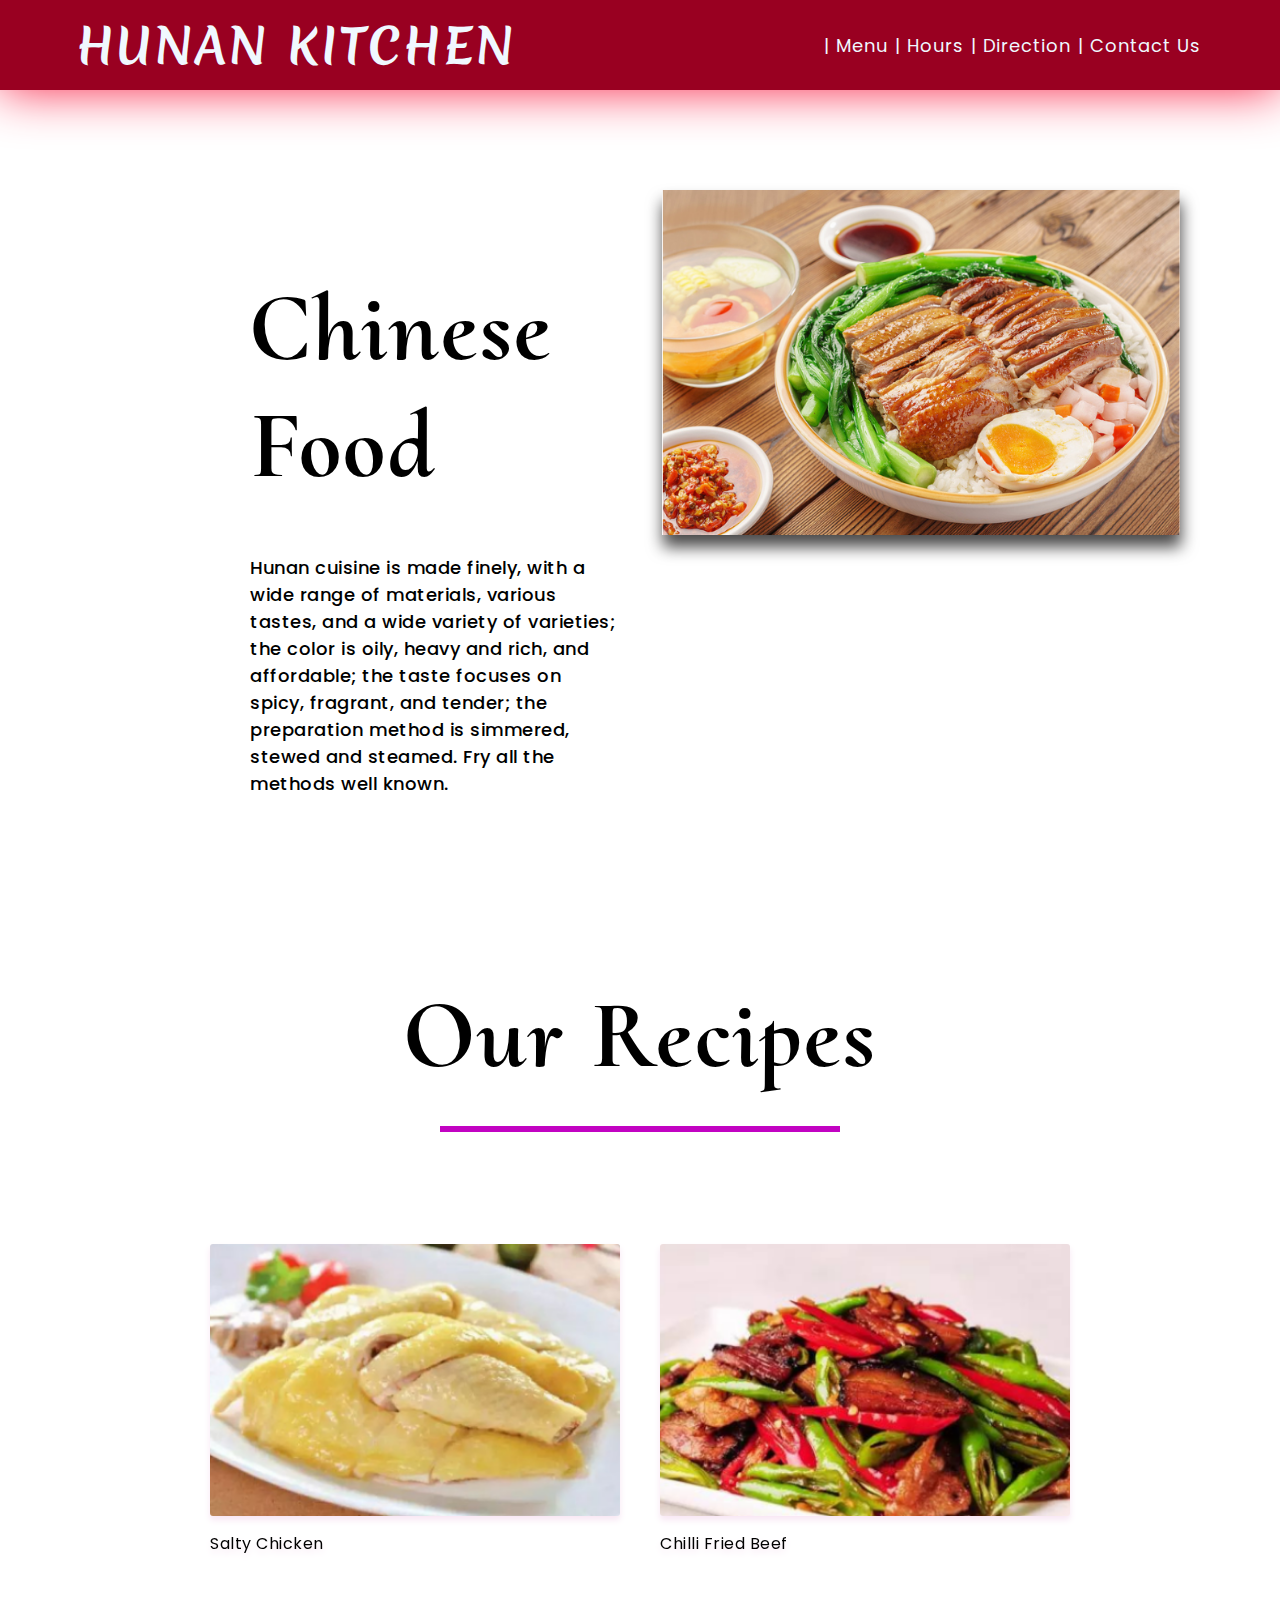
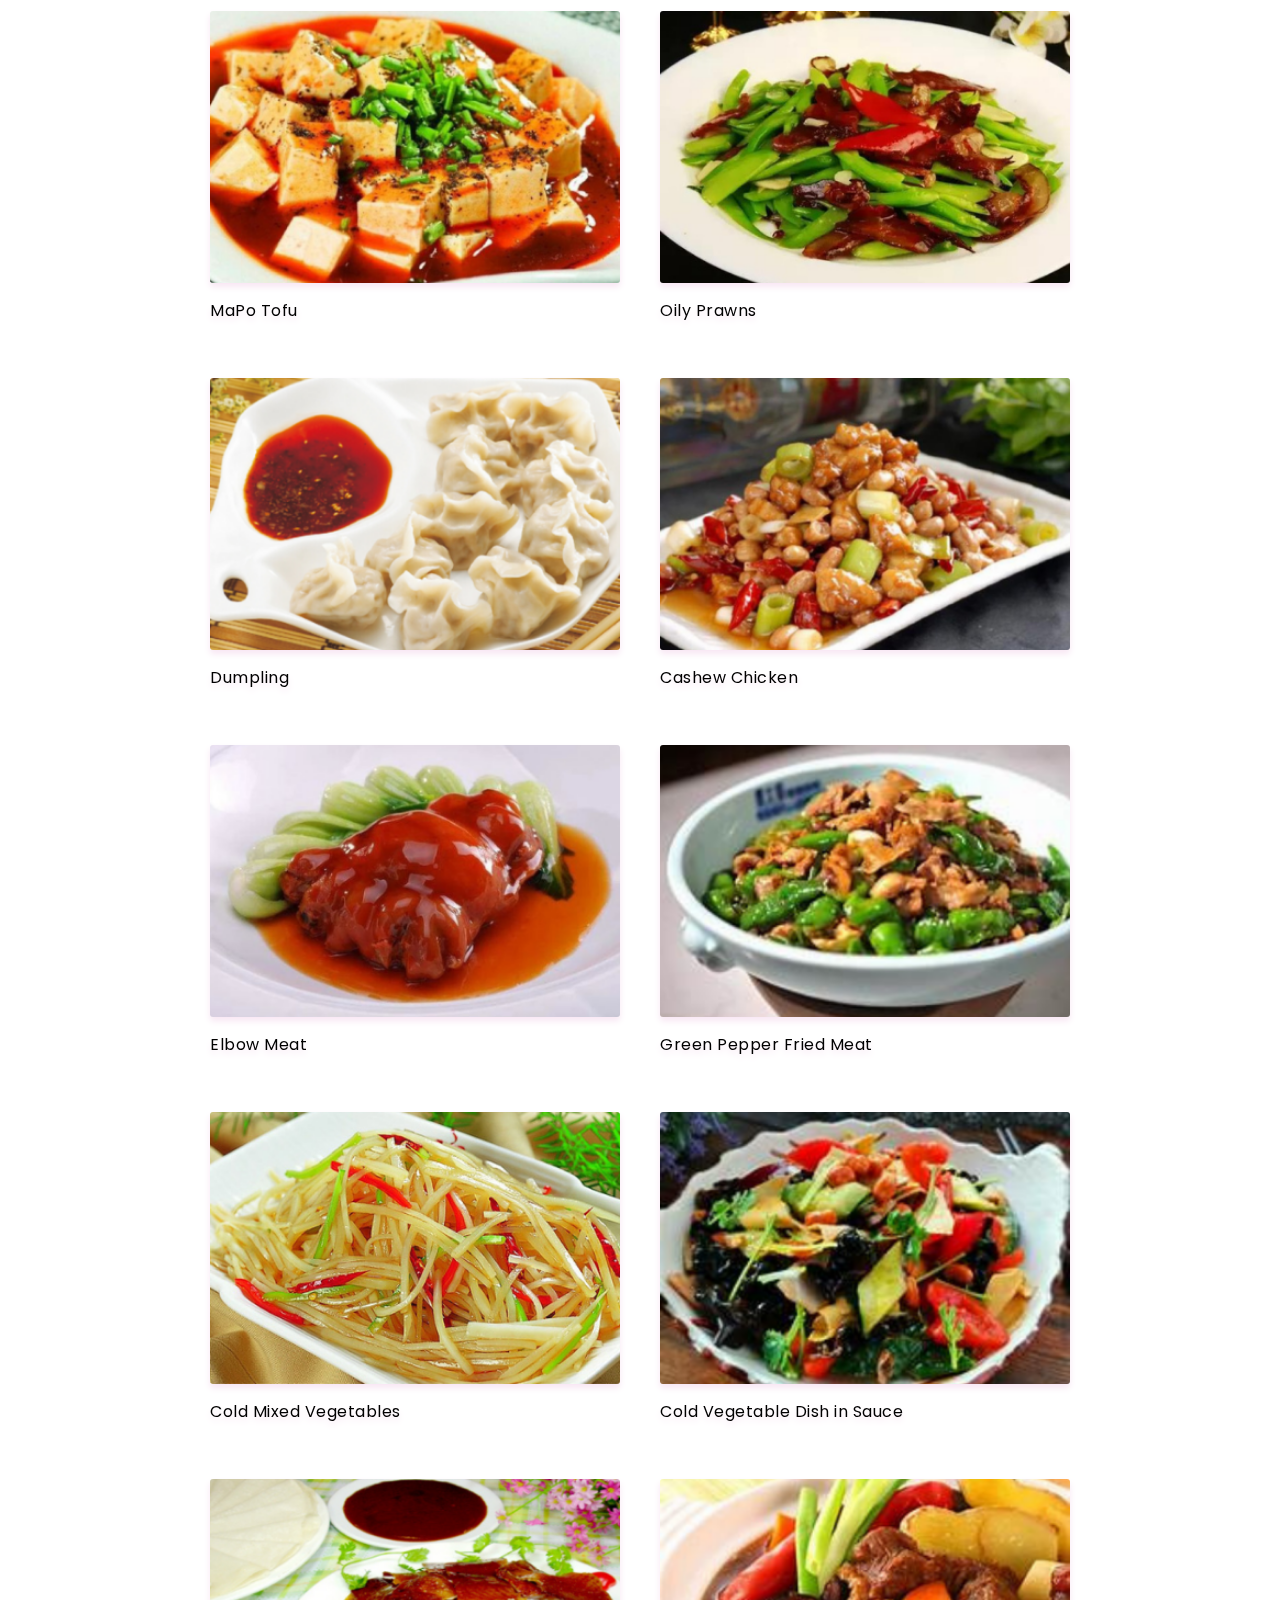
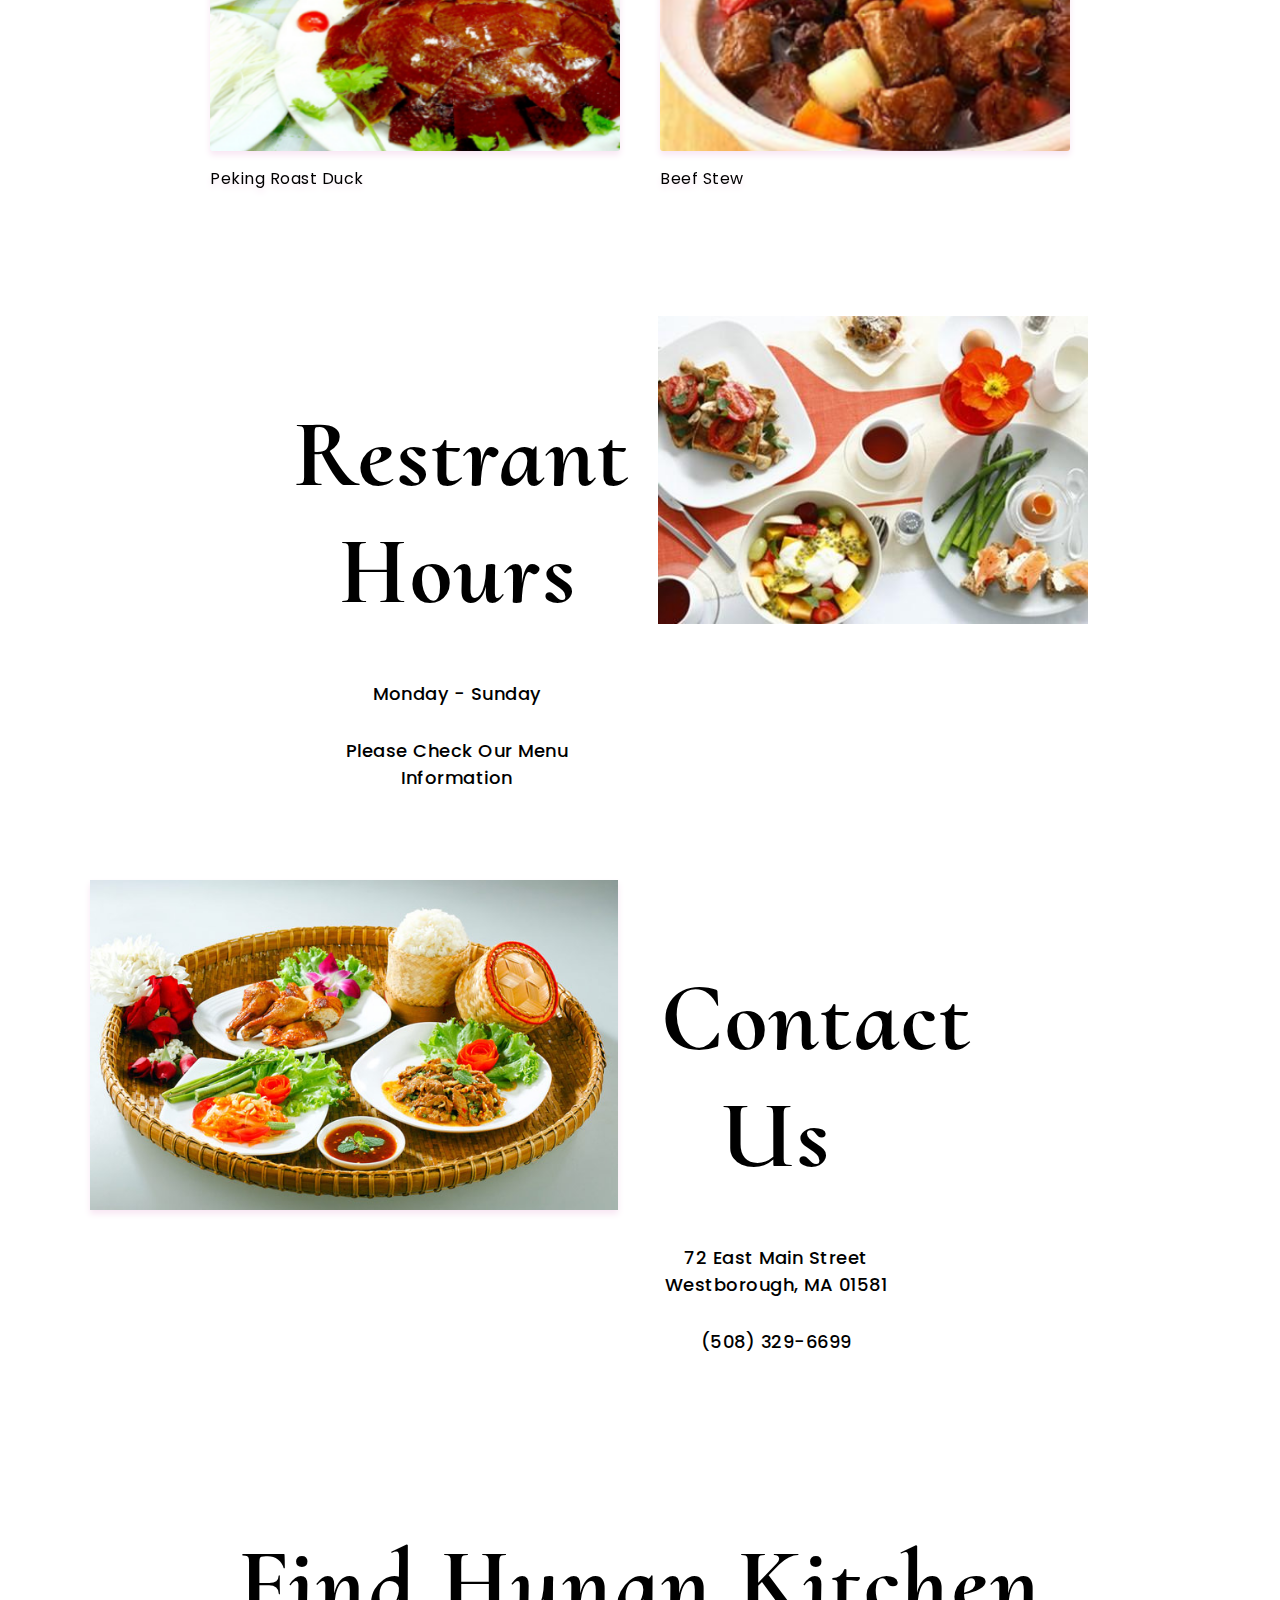
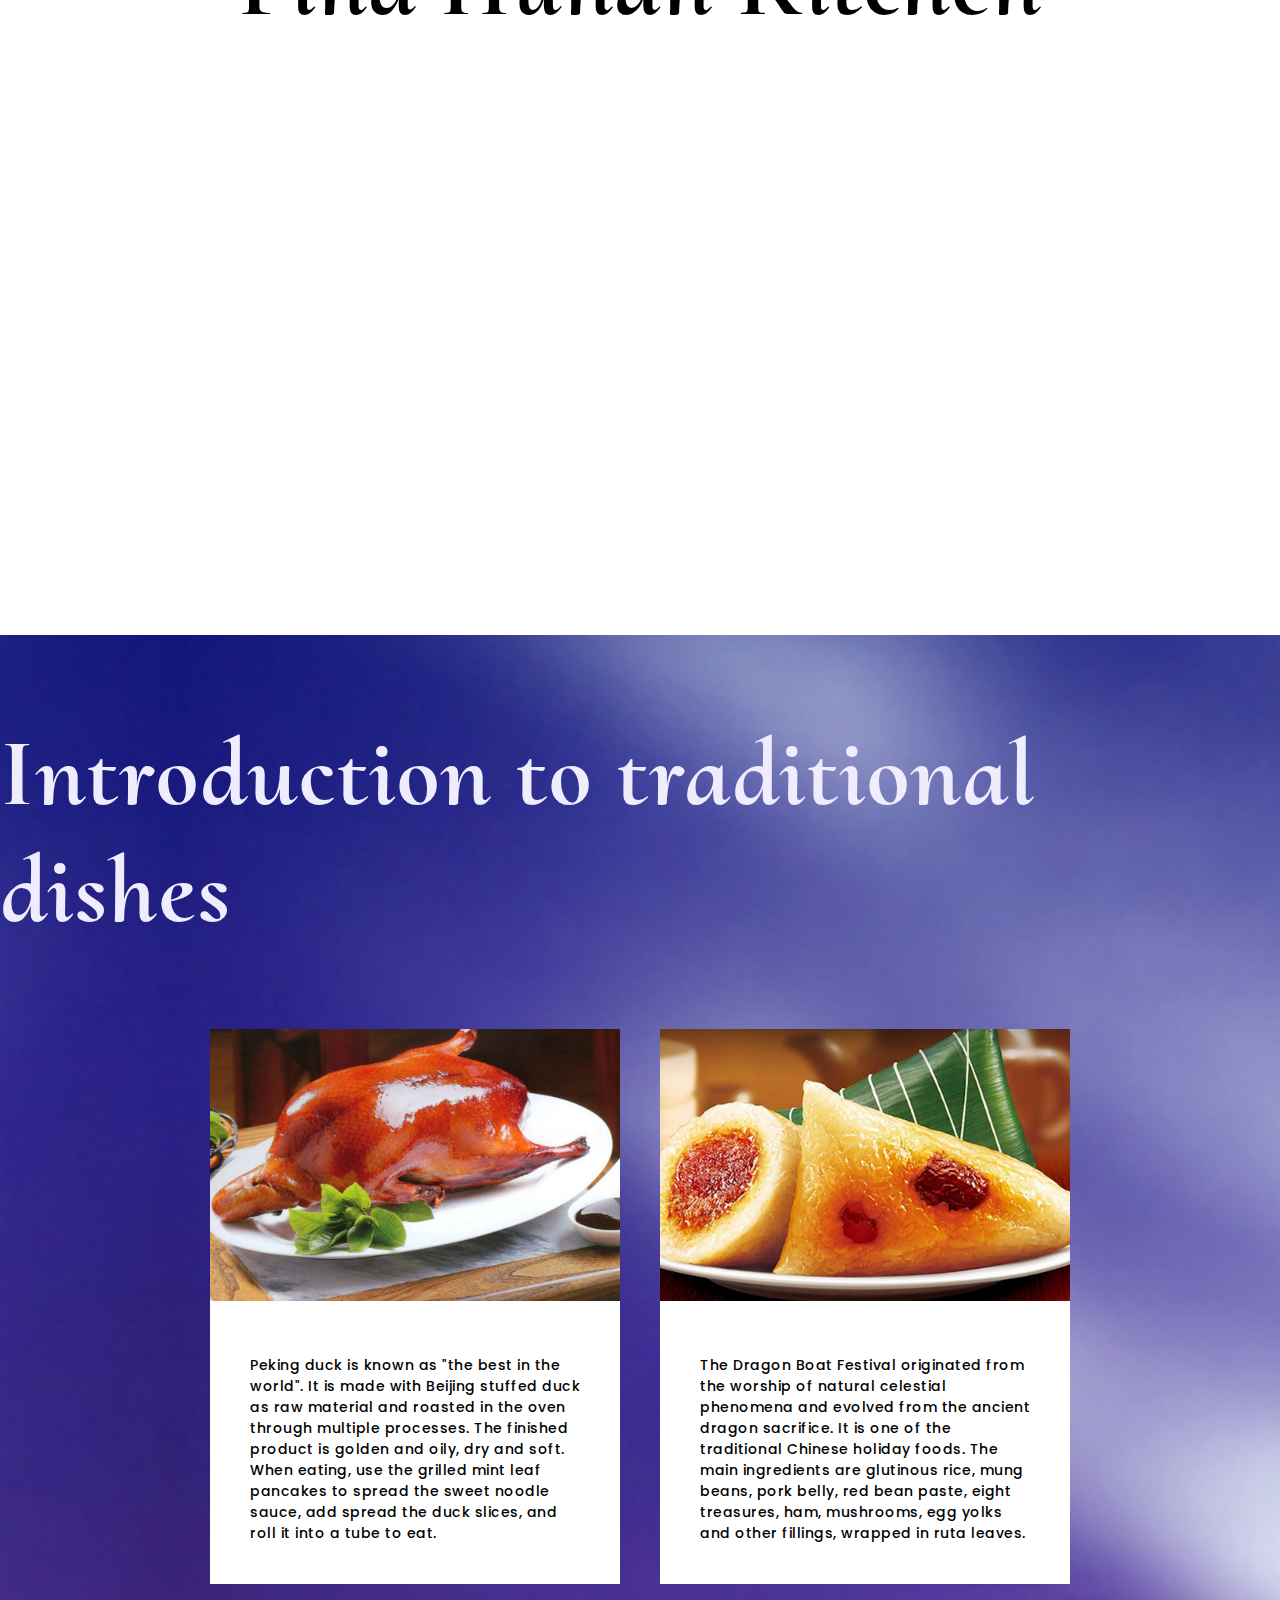
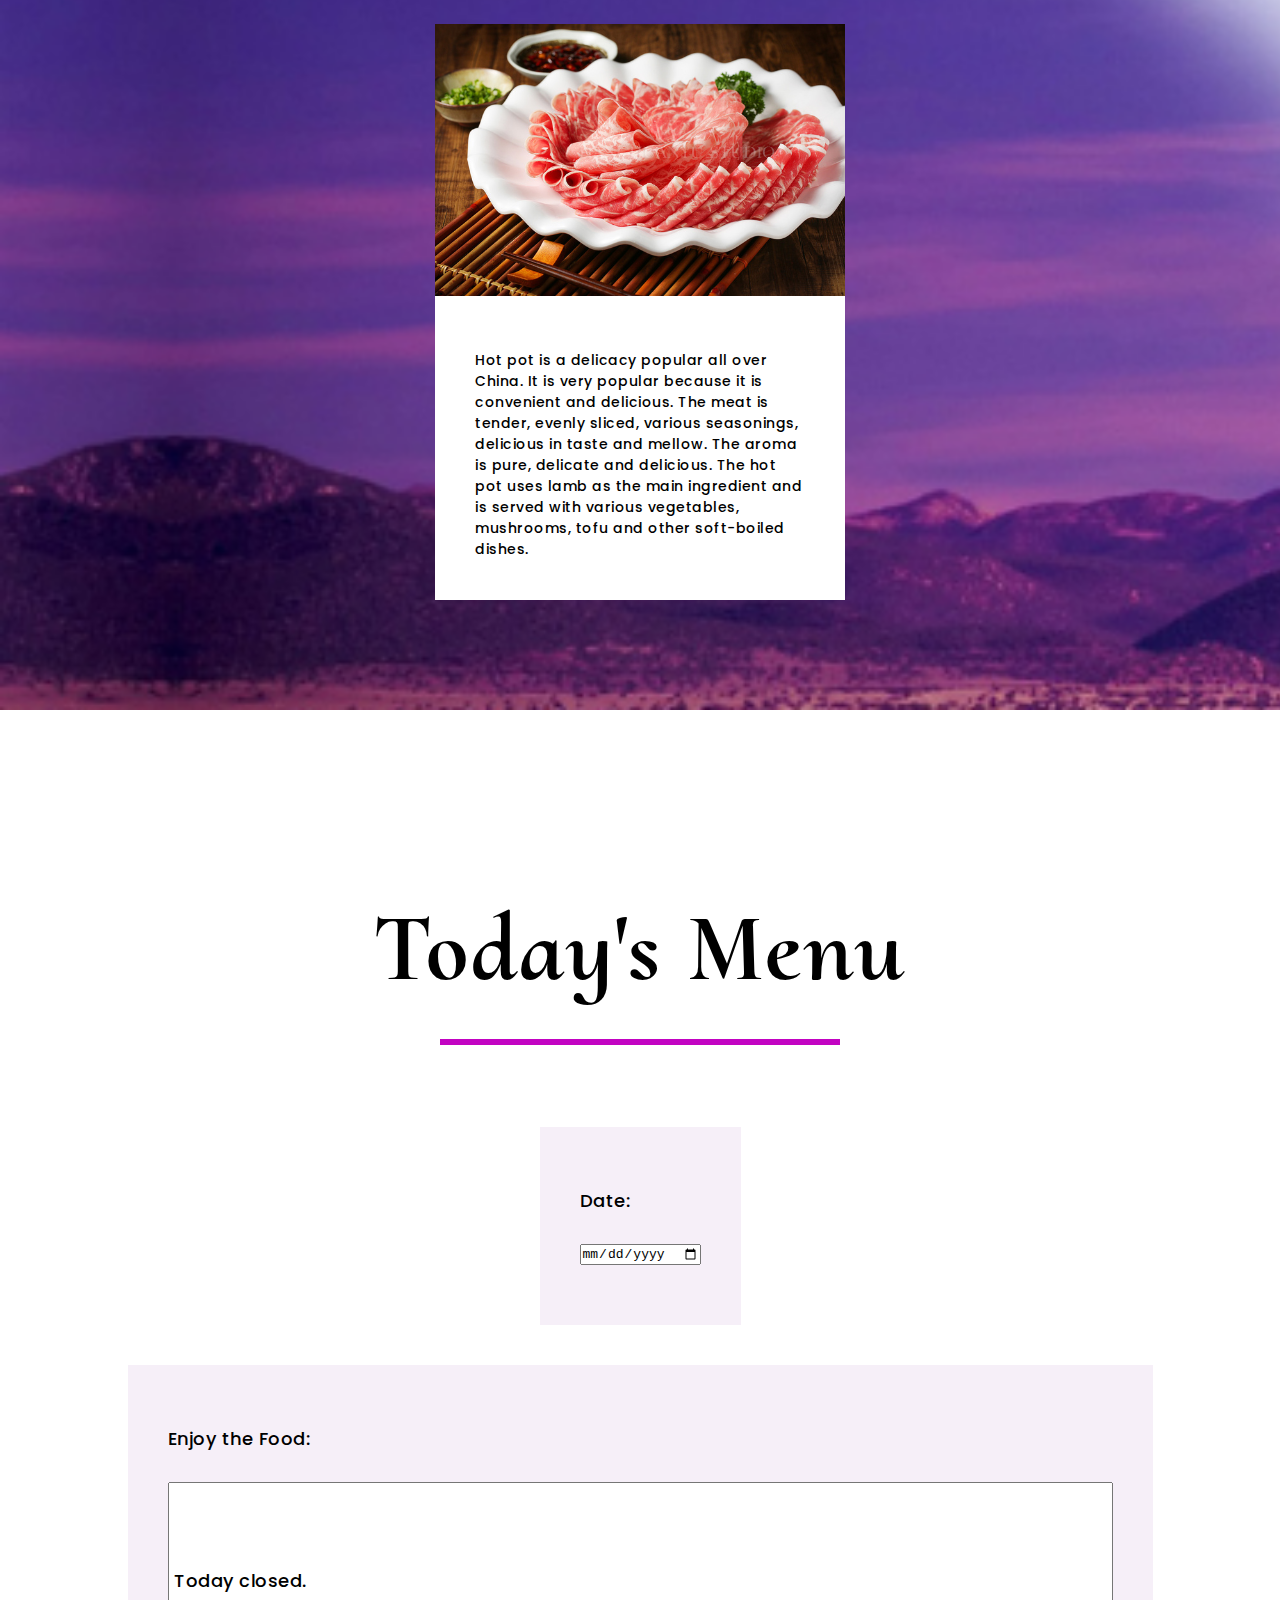
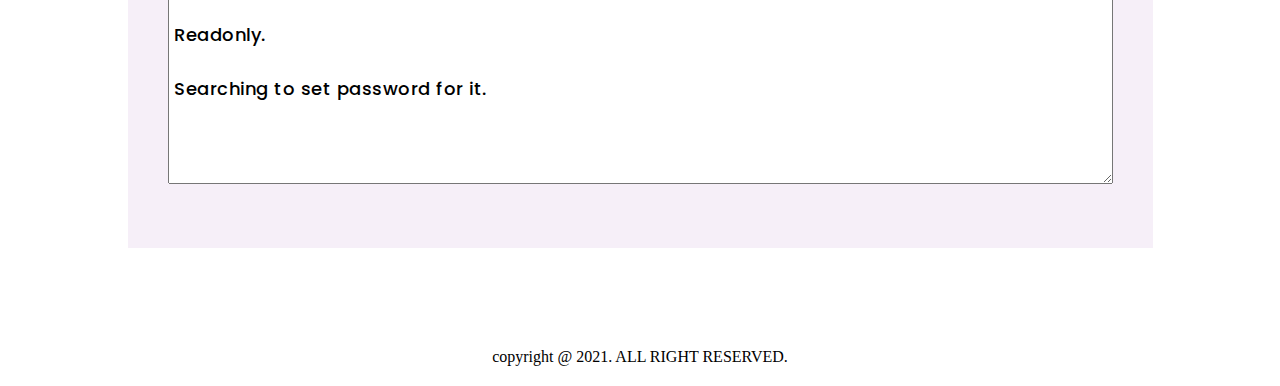
<file: index.html>
<!DOCTYPE html>
<html lang="en">
  <head>
    <meta charset="UTF-8" />
    <meta http-equiv="X-UA-Compatible" content="IE=edge" />
    <meta name="viewport" content="width=device-width, initial-scale=1.0" />

    <!-- Google Fonts -->
    <link
      href="https://fonts.googleapis.com/css2?family=Cormorant+Upright:wght@700&family=Merienda:wght@700&family=Poppins:wght@300&display=swap"
      rel="stylesheet"
    />
    <!-- font-family: 'Cormorant Upright', serif; -->
    <!-- font-family: 'Merienda', cursive; -->
    <!-- font-family: 'Poppins', sans-serif; -->

    <link rel="stylesheet" href="style.css" />
    <title>Hunan Kitchen</title>
  </head>

  <body>
    <header class="nav">
      <a id="logo" href="#">Hunan Kitchen</a>
      <div class="menuToggle"></div>

      <ul class="navbar">
        <li>
          <a href="/test/menu.html"><span> | </span>Menu</a>
        </li>
        <li>
          <a href="#hours"><span> | </span>Hours</a>
        </li>
        <li>
          <a href="#direction"><span> | </span>Direction</a>
        </li>
        <li>
          <a href="#contact us"><span> | </span>Contact Us</a>
        </li>
      </ul>
      <div class="burger">
        <div class="line1"></div>
        <div class="line2"></div>
        <div class="line3"></div>
      </div>
    </header>

    <section id="about" class="about">
      <div class="row">
        <div class="col50">
          <div class="about-text">
            <h1 class="titleText">Chinese Food</h1>
            <p class="titleP">
              Hunan cuisine is made finely, with a wide range of materials,
              various tastes, and a wide variety of varieties; the color is oily,
              heavy and rich, and affordable; the taste focuses on spicy,
              fragrant, and tender; the preparation method is simmered, stewed and
              steamed. Fry all the methods well known.
            </p>
          </div>
          
        </div>
        <div class="col50">
          <div class="imgBx">
            <img src="image/img01.png" alt="chinese food" />
          </div>
        </div>
      </div>
    </section>

    <section id="recipes" class="recipes">
      <div class="title">
        <h1 class="titleText">Our Recipes</h1>
        <div class="title-line">
          <div class="line4"></div>
        </div>
      </div>

      <div class="content">
        <div class="box">
          <div class="imgBx">
            <img src="image/img1.png" alt="Salty Chicken" />
          </div>
          <div class="text">
            <h3>Salty Chicken</h3>
          </div>
        </div>

        <div class="box">
          <div class="imgBx">
            <img src="image/img2.png" alt="Chilli Fried Beef" />
          </div>
          <div class="text">
            <h3>Chilli Fried Beef</h3>
          </div>
        </div>

        <div class="box">
          <div class="imgBx">
            <img src="image/img3.png" alt="MaPo Tofu" />
          </div>
          <div class="text">
            <h3>MaPo Tofu</h3>
          </div>
        </div>

        <div class="box">
          <div class="imgBx">
            <img src="image/img4.png" alt="Oily Prawns" />
          </div>
          <div class="text">
            <h3>Oily Prawns</h3>
          </div>
        </div>

        <div class="box">
          <div class="imgBx">
            <img src="image/img5.png" alt="Dumpling" />
          </div>
          <div class="text">
            <h3>Dumpling</h3>
          </div>
        </div>    

        <div class="box">
          <div class="imgBx">
            <img src="image/img6.png" alt="Cashew Chicken" />
          </div>
          <div class="text">
            <h3>Cashew Chicken</h3>
          </div>
        </div>  

        <div class="box">
          <div class="imgBx">
            <img src="image/img7.png" alt="Elbow Meat" />
          </div>
          <div class="text">
            <h3>Elbow Meat</h3>
          </div>
        </div>  

        <div class="box">
          <div class="imgBx">
            <img src="image/img8.png" alt="Green Pepper Fried Meat" />
          </div>
          <div class="text">
            <h3>Green Pepper Fried Meat</h3>
          </div>
        </div>  

        <div class="box">
          <div class="imgBx">
            <img src="image/img9.png" alt="Cold Mixed Vegetables" />
          </div>
          <div class="text">
            <h3>Cold Mixed Vegetables</h3>
          </div>
        </div>  

        <div class="box">
          <div class="imgBx">
            <img src="image/img10.png" alt="Cold Vegetable Dish in Sauce" />
          </div>
          <div class="text">
            <h3>Cold Vegetable Dish in Sauce</h3>
          </div>
        </div>  

        <div class="box">
          <div class="imgBx">
            <img src="image/img11.png" alt="Peking Roast Duck" />
          </div>
          <div class="text">
            <h3>Peking Roast Duck</h3>
          </div>
        </div>  

        <div class="box">
          <div class="imgBx">
            <img src="image/img12.png" alt="Beef Stew" />
          </div>
          <div class="text">
            <h3>Beef Stew</h3>
          </div>
        </div>  

    </section>

    <section id="hours" class="hours">
      <div class="row">
        <div class="col50">
          <div class="hours-text">
            <h1 class="titleText">Restrant Hours</h1>
            <p class="titleP">Monday - Sunday</p>
            <p class="titleP">Please Check Our Menu Information</p>
          </div>          
        </div>
        <div class="col50">
          <div class="imgBx">
            <img src="image/img13.jpg" alt="hours-img">
          </div>
        </div>
      </div>
    </section>

    <section id="contact us" class="contact">
      <div class="row">
        <div class="col50">
          <div class="imgBx">
            <img src="image/img14.png" alt="contact-img">
          </div>
        </div>
        <div class="col50">
          <div class="contact-text">
            <h1 class="titleText">Contact Us</h1>
            <p class="titleP">72 East Main Street<br />
            Westborough, MA 01581</p>
            <p class="titleP">(508) 329-6699</p>
          </div>          
        </div>        
      </div>
    </section>   
    
    <section id="direction" class="direction">
      <div class="location">
        <h1 class="titleText">Find Hunan Kitchen</h1>
      </div>
      <div class="map">
        <iframe src="https://www.google.com/maps/embed?pb=!1m18!1m12!1m3!1d2952.1739798404424!2d-71.61246118415532!3d42.274809379192675!2m3!1f0!2f0!3f0!3m2!1i1024!2i768!4f13.1!3m3!1m2!1s0x89e40a8d2326b43b%3A0xa5d10106ffa763a1!2s72%20E%20Main%20St%2C%20Westborough%2C%20MA%2001581!5e0!3m2!1sen!2sus!4v1629465200156!5m2!1sen!2sus" width="1110" height="450" style="border:0;" allowfullscreen="" loading="lazy"></iframe>       
      </div>
    </section>

    <section id="menu" class="menu">
      <div class="title">
        <h1 class="titleText">Introduction to traditional dishes</h1>
        <div class="title-line">
          <!-- <div class="line4"></div> -->
        </div>
      </div>

      <div class="content">
        <div class="box">
          <div class="imgBx">
            <img src="image/img15.png" alt="Peking Roast Duck">
          </div>
          <div class="text">
            <p>Peking duck is known as "the best in the world". It is made with Beijing stuffed duck as raw material and roasted in the oven through multiple processes. The finished product is golden and oily, dry and soft. When eating, use the grilled mint leaf pancakes to spread the sweet noodle sauce, add spread the duck slices, and roll it into a tube to eat.</p>
          </div>
        </div>
        
        <div class="box">
          <div class="imgBx">
            <img src="image/img16.png" alt="zongzi">
          </div>
          <div class="text">
            <p>The Dragon Boat Festival originated from the worship of natural celestial phenomena and evolved from the ancient dragon sacrifice. It is one of the traditional Chinese holiday foods. The main ingredients are glutinous rice, mung beans, pork belly, red bean paste, eight treasures, ham, mushrooms, egg yolks and other fillings, wrapped in ruta leaves.</p>
          </div>
        </div>
        
        <div class="box">
          <div class="imgBx">
            <img src="image/img17.png" alt="mutton in hot pot">
          </div>
          <div class="text">
            <p>Hot pot is a delicacy popular all over China. It is very popular because it is convenient and delicious. The meat is tender, evenly sliced, various seasonings, delicious in taste and mellow. The aroma is pure, delicate and delicious. The hot pot uses lamb as the main ingredient and is served with various vegetables, mushrooms, tofu and other soft-boiled dishes.</p>
          </div>
        </div>
      </div>
    </section>

    <section class="menuinfo">
      <div class="menuinfo">
        <div class="title">
          <h1 class="titleText">Today's Menu</h1>
          <div class="title-line">
            <div class="line4"></div>
          </div>
        </div>
      </div>

      <div class="menucontent">
        <div class="menucontentBx">
          <label class="titleP" for="date">Date:</label><br>
                    <input type="date" style="margin-top: 30px;">
        </div>
        <div class="menucontentBx">
           <label class="titleP" class="menu-label" for="menu">Enjoy the Food:</label><br>
                <textarea class="textareal titleP" name="menu" rows="10" cols="60" readonly>

                  &#13;&#10; Today closed.
                  &#13;&#10; Readonly.
                  &#13;&#10; Searching to set password for it.

                </textarea>
          </div>        
      </div> 
    </section>

    <div class="conpyrightText">
      <p>copyright @ 2021. ALL RIGHT RESERVED.</p>
    </div>   

    <script src="script.js"></script>
  </body>
</html>
</file>
<file: style.css>
* {
  margin: 0;
  padding: 0;
  box-sizing: border-box;
  font-size: 100%;
}

/* Header  */
header {
  display: flex;
  justify-content: space-around;
  align-items: center;
  min-height: 10vh;
  background-color: #990021;
  box-shadow: 0px 0px 50px rgb(248, 34, 70);
  z-index: 1;
}
#logo {
  font-family: "Merienda", cursive;
  font-size: 3rem;
  font-weight: 700;
  letter-spacing: 2px;
  text-decoration: none;
  text-transform: uppercase;
  color: aliceblue;
}
.navbar {
  display: flex;
  justify-content: space-around;
  width: 30%;
}
.navbar li {
  list-style: none;
}
.navbar li a {
  text-decoration: none;
  font-family: "Poppins", sans-serif;
  font-size: 18px;
  letter-spacing: 1px;
  color: aliceblue;
}
.navbar li a:hover {
  color: rgb(4, 255, 171);
}
.burger {
  display: none;
  cursor: pointer;
}
.burger .line1,
.burger .line3 {
  width: 30px;
  height: 2px;
  margin: 5px;
  background-color: aliceblue;
  transition: all 0.3s ease;
}
.burger .line2 {
  width: 20px;
  height: 2px;
  margin: 5px;
  background-color: aliceblue;
  transition: all 0.1s ease;
}

@media screen and (max-width: 1260px) {
  body {
    overflow-x: hidden; /*FOCUS change width & overflow-x hidden*/
  }
  .navbar {
    width: 50%;
  }
}
@media screen and (max-width: 1024px) {
  .navbar {
    width: 60%;
  }
}
@media screen and (max-width: 768px) {
  .navbar {
    position: absolute;
    right: 0px;
    top: 10vh;
    height: 25vh;
    width: 35%;
    background-color: #990099;
    display: flex;
    flex-direction: column;
    transform: translateX(100%);
    /* transition: transform 0.5s ease-in; */
  }
  /* with javaScript  */
  .navbar li {
    opacity: 0;
    text-align: left;
    padding-left: 30px;
  }
  .navbar li a span {
    display: none;
  }
  .burger {
    display: block;
  }
}
.nav-active {
  transform: translateX(0%);
}
@keyframes navLinkFade {
  from {
    opacity: 0;
    transform: translateX(-50px);
  }
  to {
    opacity: 1;
    transform: translateX(0px);
  }
}
.toggle .line1 {
  transform: rotate(-45deg) translate(-5px, 5px);
}
.toggle .line2 {
  opacity: 0;
}
.toggle .line3 {
  transform: rotate(45deg) translate(-5px, -5px);
}
.fixed {
  position: sticky;
  width: 100%;
  top: 0;
  left: 0;
}
/* with javaScript  */
/*-------------------------------------------*/

/* Section About  */
section {
  padding: 100px 100px 0;
}
.about .row,
.hours .row,
.contact .row {
  position: relative;
  width: 100%;
  display: flex;
  justify-content: space-between;
}
.about .row .col50,
.hours .row .col50,
.contact .row .col50 {
  position: relative;
  width: 48%;
}
.about .row .col50 .about-text {
  padding-left: 150px;
}
.about .titleText,
.recipes .titleText,
.hours .titleText,
.contact .titleText,
.location .titleText,
.menu .titleText,
.menuinfo .title .titleText {
  font-family: "Cormorant Upright", serif;
  font-size: 6rem;
  font-weight: 700;
  padding: 80px 0 20px;
  letter-spacing: 2px;
}
.about .titleP,
.hours .titleP,
.contact .titleP,
.menuinfo .menucontent .menucontentBx .titleP {
  font-family: "Poppins", sans-serif;
  font-size: 18px; /*should use rem*/
  font-weight: 500;
  text-align: left;
  line-height: 1.5;
  letter-spacing: 0.5px;
  padding-top: 30px;
  /* text-align: justify;  */
}
.about .row .col50 .imgBx {
  min-height: 480px;
  filter: drop-shadow(1px 12px 8px rgb(73, 72, 72));
}
.about .row .col50 .imgBx,
.hours .row .col50 .imgBx,
.contact .row .col50 .imgBx {
  position: relative;
  width: 100%;
  height: 100%;
}
.about .row .col50 .imgBx img,
.hours .row .col50 .imgBx img,
.contact .row .col50 .imgBx img {
  position: absolute;
  top: 0%;
  left: 0;
  /* width: 100%; */
  max-width: 100%; /*CHANGED*/
  /* height: 100%; */
  height: auto; /*CHANGED TO AUTO responsive images*/
  object-fit: cover;
}

/* Section Recipes  */
.title {
  width: 100%;
  display: flex;
  justify-content: center;
  align-items: center;
  flex-direction: column;
}
.title-line .line4 {
  width: 400px;
  height: 6px;
  margin-top: 0.75rem;
  margin-bottom: 0.75rem;
  background-color: #c203c2;
}
.recipes .content {
  display: flex;
  justify-content: center;
  flex-direction: row;
  flex-wrap: wrap;
  margin-top: 80px;
}
.recipes .content .box {
  width: 410px;
  margin: 20px;
  filter: drop-shadow(0px 4px 3px rgb(248, 230, 243));
}
.recipes .content .box .imgBx {
  position: relative;
  width: 100%;
  height: 272px;
}
.recipes .content .box .imgBx img {
  position: absolute;
  top: 0;
  left: 0;
  width: 100%;
  height: 100%;
  object-fit: cover;
  border-radius: 3px;
}
.recipes .content .box .text {
  padding: 15px 0;
}
.recipes .content .box .text h3 {
  font-family: "Poppins", sans-serif;
  font-weight: 400;
  font-size: 16px;
  letter-spacing: 0.5px;
}

/* Section hours & contact  */
.hours {
  padding: 7% 15% 0;
}
.hours .row .col50 .hours-text {
  padding-left: 100px;
}
.hours .row .col50 .imgBx {
  min-height: 400px;
  /* box-shadow: 2px 3px 8px 1px rgb(252, 235, 247); */
  /* filter: drop-shadow(0px 4px 3px rgb(248, 230, 243)); CHANGED */
}
.hours .titleText,
.hours .titleP,
.contact .titleText,
.contact .titleP {
  text-align: center;
}
.contact {
  padding: 7% 7% 0;
}
.contact .row .col50 .contact-text {
  padding-right: 300px;
}
.contact .row .col50 .imgBx {
  min-height: 425px;
  /* box-shadow: 2px 3px 8px 1px rgb(250, 232, 245); */
  filter: drop-shadow(0px 4px 3px rgb(248, 230, 243)); /*CHANGED*/
}

/* Section Google Map  */
.direction {
  padding: 7% 7%;
  text-align: center;
}
.direction .map {
  padding-top: 30px;
}
.direction .map iframe {
  width: 100%; /*NOTICE*/
}

/* Section Menu  */
.menu {
  padding: 0 0 7%; /*❓❓❓❓❓ */
  /* background-color: #f5d7f5; */
  background: url(image/img18.png);
  background-size: cover;
}
.menu .titleText {
  color: rgb(239, 236, 253);
}
.menu .content {
  display: flex;
  justify-content: center;
  flex-wrap: wrap;
  flex-direction: row;
  margin-top: 40px;
}
.menu .content .box {
  width: 410px;
  margin: 20px;
  padding: 0 40px 40px;
  background-color: #fff;
  display: flex;
  justify-content: center;
  align-items: center;
  flex-direction: column;
}
.menu .content .box .imgBx {
  position: relative;
  margin-bottom: 20px;
  overflow: hidden;
}
.menu .content .box .text {
  text-align: left;
}
.menu .content .box .text p {
  font-family: "Poppins", sans-serif;
  font-size: 14px;
  font-weight: 500;
  text-align: left;
  line-height: 1.5;
  letter-spacing: 0.5px;
  padding-top: 30px;
}
/* Section menuinfo  */
.menuinfo .title {
  padding-bottom: 50px;
}
.menuinfo .menucontent {
  display: flex;
  justify-content: space-around;
  flex-wrap: wrap;
}
.menuinfo .menucontent .menucontentBx {
  /* max-width: calc(50% - 40px); ?????????????????????? */
  max-width: 100%;
  padding: 60px 40px;
  margin: 20px;
  background: #f6eff8;
}
.menuinfo .menucontent .menucontentBx .titleP {
  margin-top: 30px;
}
.menuinfo .menucontent .menucontentBx input type {
  margin-top: 30px;
}
.conpyrightText {
  text-align: center;
  padding: 80px 0 20px;
}
.fab {
  margin: 5px;
}
@media (max-width: 991px) {
  .about .row,
  .hours .row,
  .contact .row {
    flex-direction: column;
    overflow: hidden;
  }
  .about .row .col50,
  .hours .row .col50,
  .contact .row .col50 {
    position: relative;
    width: 100%;
  }
  .about .row .col50 .imgBx,
  .hours .row .col50 .imgBx,
  .contact .row .col50 .imgBx {
    height: 300px;
    margin: 20px;
  }
  .about .row .titleText,
  .about .row .titleP {
    text-align: center;
  }
  .about .row .titleP {
    padding-bottom: 20px;
  }
  .contact .row .col50 .contact-text {
    padding-right: 0px;
  }
  .hours .row .col50 .hours-text {
    padding-left: 0px;
  }
}
@media (max-width: 550px) {
  .about .row .about-text .titleText,
  .about .row .about-text .titleP {
    text-align: center;
  }
}
</file>
